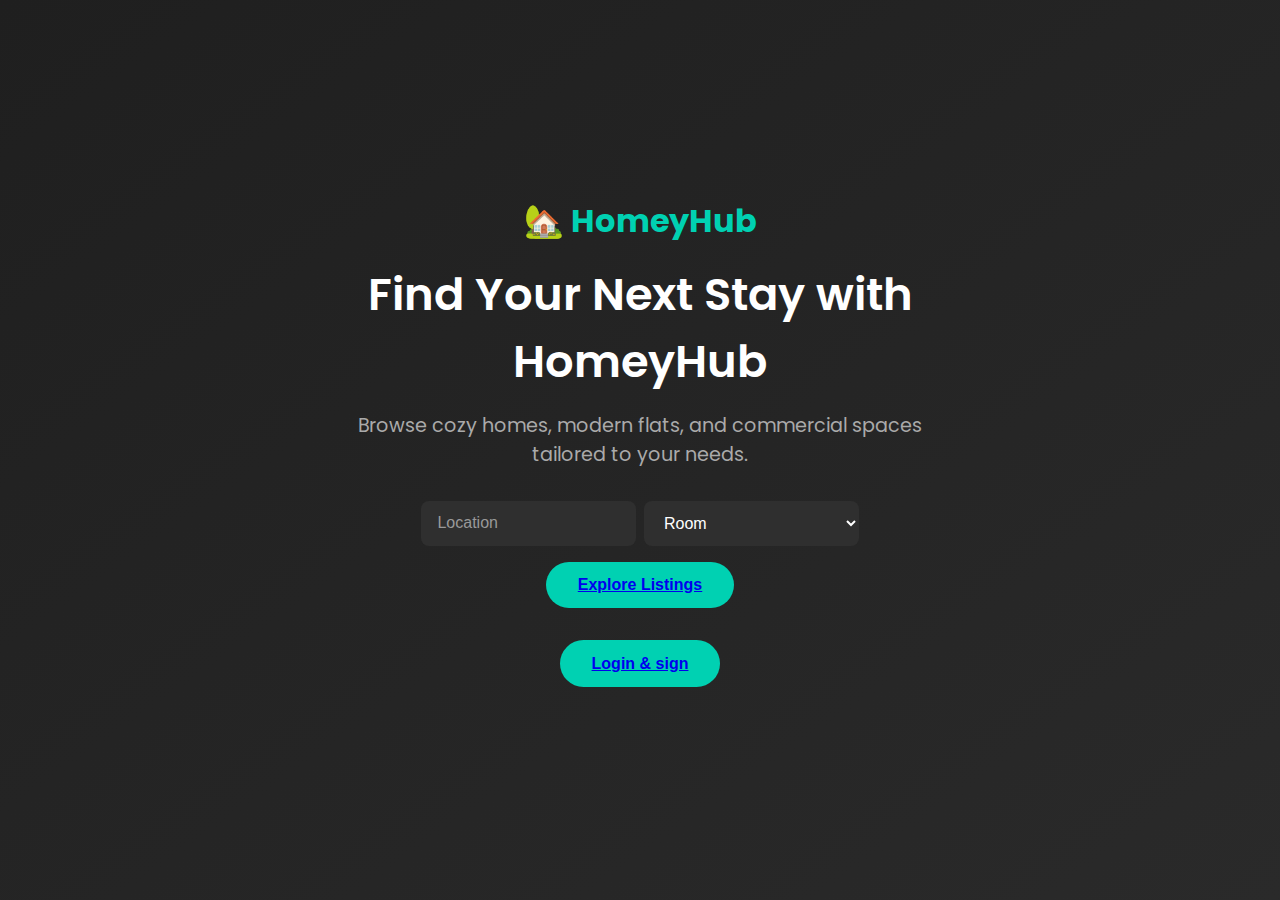
<file: homeyhub website/index.html>
<!DOCTYPE html>
<html lang="en">
<head>
  <meta charset="UTF-8">
  <meta name="viewport" content="width=device-width, initial-scale=1.0">
  <title>HomeyHub - Find Your Perfect Space</title>
  <link href="https://fonts.googleapis.com/css2?family=Poppins:wght@400;600;700&display=swap" rel="stylesheet">
  <link rel="stylesheet" href="indexstytle.css">
</head>
<body>

  <header>
    <div class="logo">🏡 HomeyHub</div>
    <h1 class="headline">Find Your Next Stay with HomeyHub</h1>
    <p class="subheadline">Browse cozy homes, modern flats, and commercial spaces tailored to your needs.</p>

    <div class="search-bar">
      <input type="text" placeholder="Location">
      <select>
        <option>Room</option>
        <option>Flat</option>
        <option>Hotel</option>
        <option>Commercial</option>
      </select>
    </div>
    <button class="cta-button"><a link rel="Explore" type="Explore" href="page3.html">Explore Listings</a></button>
    <button class="cta-button"><a link rel="Explore" type="Explore" href="page2.html">Login & sign </a></button>    
  </header>

</body>
</html>
</file>
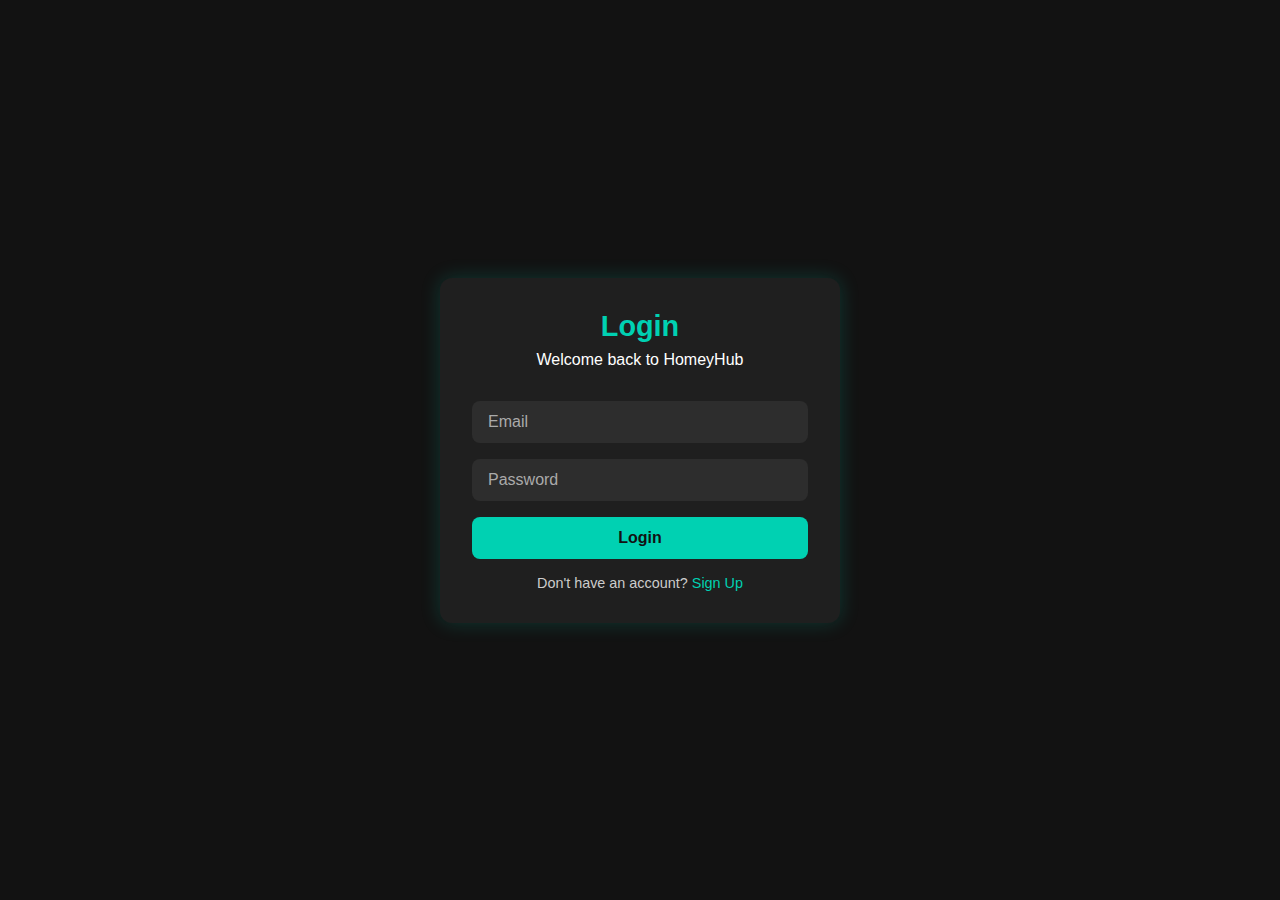
<file: homeyhub website/page2.html>
<!DOCTYPE html>
<html lang="en">
<head>
  <meta charset="UTF-8" />
  <meta name="viewport" content="width=device-width, initial-scale=1.0"/>
  <title>HomeyHub Login & Sign Up</title>
  <link rel="stylesheet" href="page2.css" />

</head>
<body>

  <div class="auth-container" id="auth-box">
    <div class="auth-header">
      <h2 id="form-title">Login</h2>
      <p>Welcome back to HomeyHub</p>
    </div>
    <form id="auth-form">
      <input type="email" placeholder="Email" required />
      <input type="password" placeholder="Password" required />
      <button type="submit" class="auth-btn">Login</button>
    </form>
    <div class="toggle-link">
      Don't have an account? <a href="#" id="toggle-form">Sign Up</a>
    </div>
  </div>

  <script>
    const toggleForm = document.getElementById("toggle-form");
    const formTitle = document.getElementById("form-title");
    const authForm = document.getElementById("auth-form");
    const authBox = document.getElementById("auth-box");

    let isLogin = true;

    toggleForm.addEventListener("click", (e) => {
      e.preventDefault();
      isLogin = !isLogin;

      formTitle.textContent = isLogin ? "Login" : "Sign Up";
      toggleForm.textContent = isLogin ? "Sign Up" : "Login";

      authForm.innerHTML = isLogin
        ? `
        <input type="email" placeholder="Email" required />
        <input type="password" placeholder="Password" required />
        <button type="submit" class="auth-btn" href="page3.html">Login</button>
      `
        : `
        <input type="text" placeholder="Full Name" required />
        <input type="email" placeholder="Email" required />
        <input type="password" placeholder="Password" required />
        <input type="password" placeholder="Confirm Password" required />
        <button type="submit" class="auth-btn">Sign Up</button>
      `;
    });
  </script>

</body>
</html>
</file>
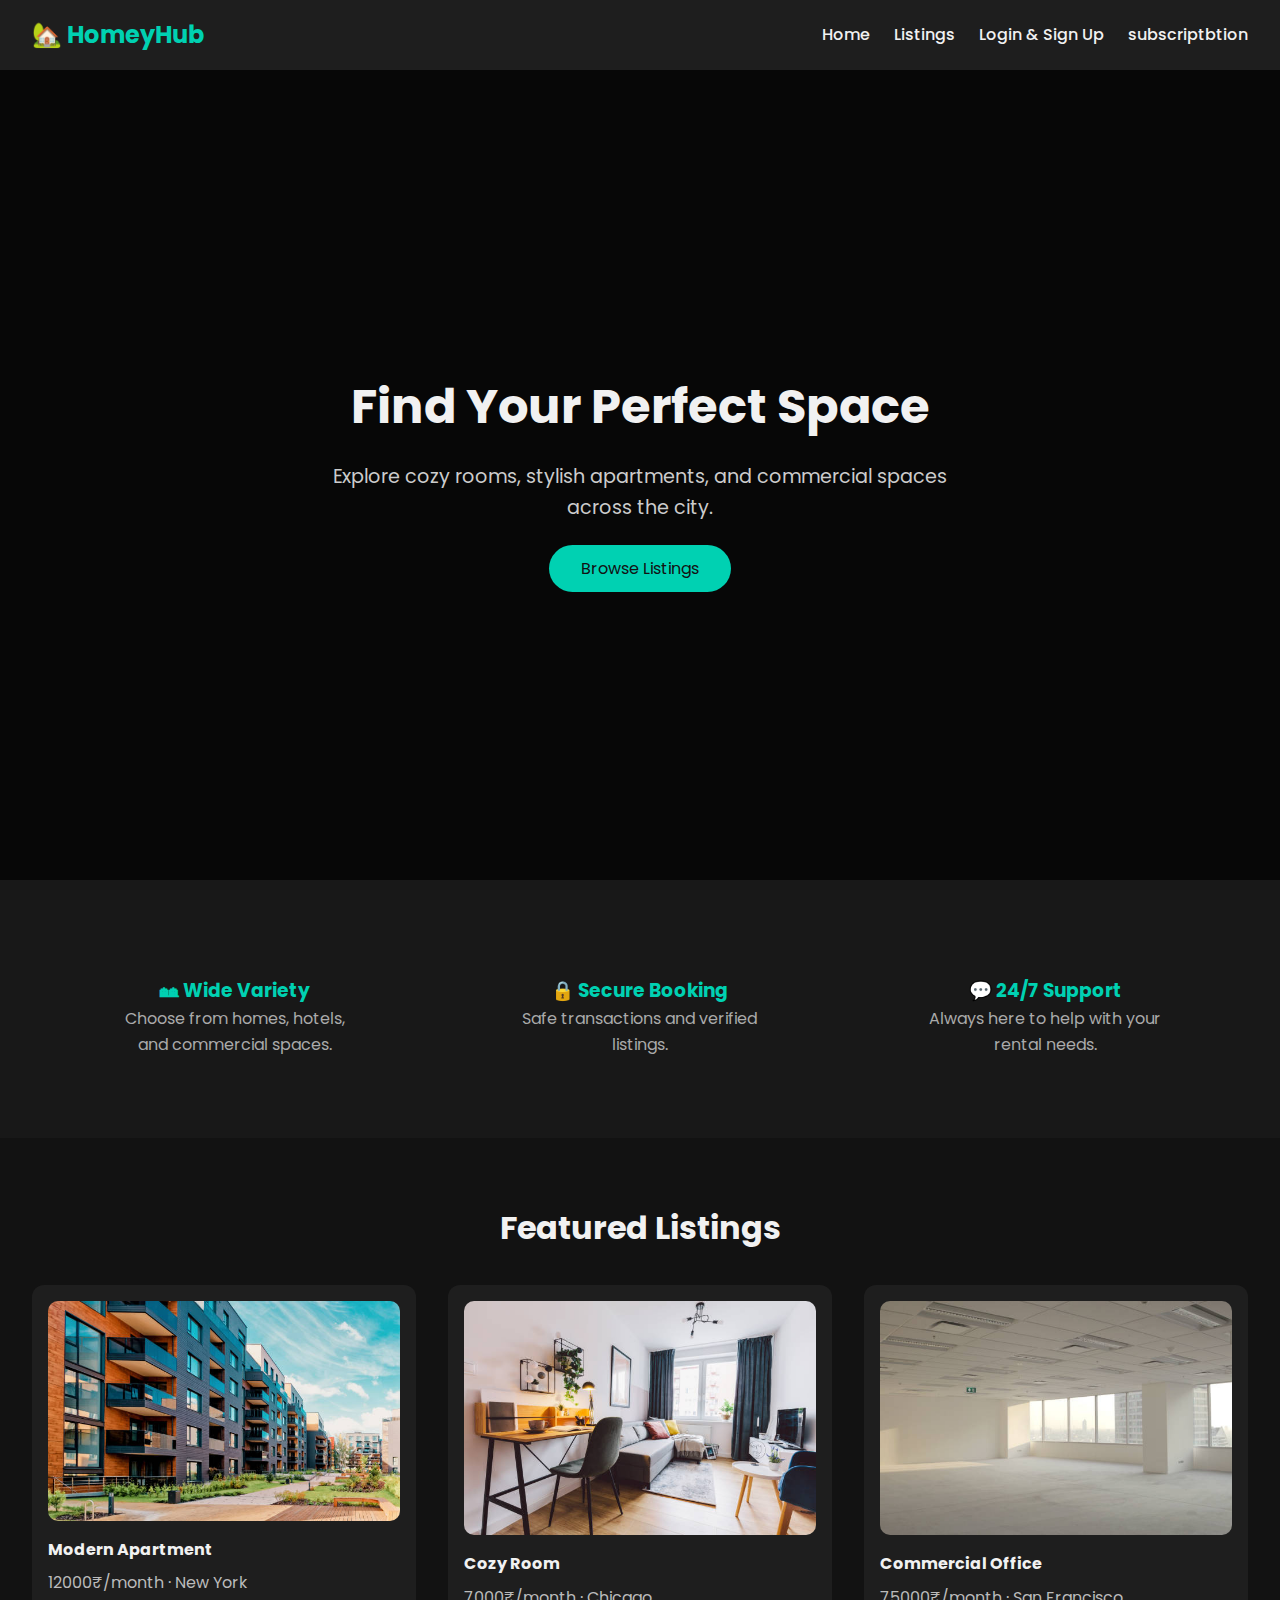
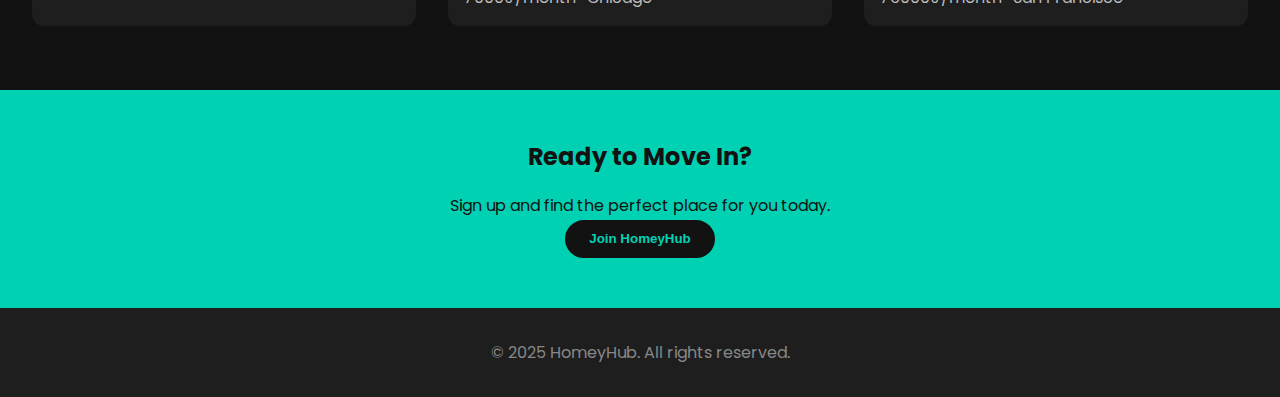
<file: homeyhub website/page3.html>
<!DOCTYPE html>
<html lang="en">
<head>
  <meta charset="UTF-8" />
  <meta name="viewport" content="width=device-width, initial-scale=1.0"/>
  <title>HomeyHub - Find Your Space</title>
  <link href="https://fonts.googleapis.com/css2?family=Poppins:wght@400;600;700&display=swap" rel="stylesheet">
  <link rel="stylesheet" href="page3.css" />

</head>
<body>

  <!-- Navbar -->
  <nav>
    <div class="logo">🏡 HomeyHub</div>
    <ul>
      <li><a href="page3.html">Home</a></li>
      <li><a href="listing.html">Listings</a></li>
      <li><a href="page2.html">Login & Sign Up</a></li>
      <li><a href="subscribtion.html">subscriptbtion</a></li>
    </ul>
  </nav>

  <!-- Hero Section -->
  <section class="hero">
    <div class="hero-content">
      <h1>Find Your Perfect Space</h1>
      <p>Explore cozy rooms, stylish apartments, and commercial spaces across the city.</p>
      <a href="listing.html" class="cta-btn">Browse Listings</a>
    </div>
  </section>

  <!-- Features -->
  <section class="features">
    <div class="feature">
      <h3>🏘 Wide Variety</h3>
      <p>Choose from homes, hotels, and commercial spaces.</p>
    </div>
    <div class="feature">
      <h3>🔒 Secure Booking</h3>
      <p>Safe transactions and verified listings.</p>
    </div>
    <div class="feature">
      <h3>💬 24/7 Support</h3>
      <p>Always here to help with your rental needs.</p>
    </div>
  </section>

  <!-- Listings -->
  <section class="listings">
    <h2>Featured Listings</h2>
    <div class="listing-grid">
      <div class="card">
        <img src="apartment.jpg" alt="Apartment">
        <h4>Modern Apartment</h4>
        <p>12000₹/month · New York</p>
      </div>
      <div class="card">
        <img src="room.jpg" alt="Room">
        <h4>Cozy Room</h4>
        <p>7000₹/month · Chicago</p>
      </div>
      <div class="card">
        <img src="office.jpg" alt="Office">
        <h4>Commercial Office</h4>
        <p>75000₹/month · San Francisco</p>
      </div>
    </div>
  </section>

  <!-- Call To Action -->
  <section class="cta">
    <h2>Ready to Move In?</h2>
    <p>Sign up and find the perfect place for you today.</p>
    <button class="cta-button"><a link rel="Explore" type="Explore" href="page2.html">Join HomeyHub </a></button>    
    
  </section>

  <!-- Footer -->
  <footer>
    &copy; 2025 HomeyHub. All rights reserved.
  </footer>

</body>
</html>
</file>
<file: homeyhub website/indexstytle.css>
* {
      margin: 0;
      padding: 0;
      box-sizing: border-box;
    }

    body {
      font-family: 'Poppins', sans-serif;
      background-color: #121212;
      color: #ffffff;
    }

    header {
      background: linear-gradient(to bottom right, #1f1f1f, #2a2a2a);
      height: 100vh;
      display: flex;
      flex-direction: column;
      justify-content: center;
      align-items: center;
      padding: 2rem;
      text-align: center;
    }

    .logo {
      font-size: 2rem;
      font-weight: 700;
      color: #00d1b2;
      margin-bottom: 1rem;
    }

    .headline {
      font-size: 2.8rem;
      font-weight: 600;
      max-width: 800px;
      margin-bottom: 1rem;
    }

    .subheadline {
      font-size: 1.2rem;
      color: #aaaaaa;
      max-width: 600px;
      margin-bottom: 2rem;
    }

    .cta-button {
      background-color: #00d1b2;
      color: #121212;
      padding: 0.9rem 2rem;
      border: none;
      border-radius: 30px;
      font-size: 1rem;
      font-weight: 600;
      cursor: pointer;
      transition: background 0.3s;
      margin-bottom: 1rem;
      text-align: center;
      margin-top: 1rem;
      text-decoration-color: #121212;

    }

    .cta-button:hover {
      background-color: #00bfa1;
    }

    .search-bar {
      display: flex;
      gap: 0.5rem;
      flex-wrap: wrap;
      justify-content: center;
      max-width: 600px;
    }

    .search-bar input, .search-bar select {
      padding: 0.8rem 1rem;
      border: none;
      border-radius: 8px;
      font-size: 1rem;
      background-color: #2f2f2f;
      color: #fff;
      width: 48%;
      min-width: 200px;
    }

    .search-bar input::placeholder {
      color: #999;
    }
</file>
<file: homeyhub website/page2.css>
* {
      margin: 0;
      padding:0;
      box-sizing: border-box;
    }

    body {
      font-family: 'Poppins', sans-serif;
      background-color: #121212;
      color: #fff;
      display: flex;
      justify-content: center;
      align-items: center;
      height: 100vh;
    }

    .auth-container {
      background-color: #1f1f1f;
      padding: 2rem;
      border-radius: 12px;
      box-shadow: 0 0 20px rgba(0, 209, 178, 0.2);
      width: 100%;
      max-width: 400px;
    }

    .auth-header {
      text-align: center;
      margin-bottom: 2rem;
    }

    .auth-header h2 {
      font-size: 1.8rem;
      margin-bottom: 0.5rem;
      color: #00d1b2;
    }

    form {
      display: flex;
      flex-direction: column;
    }

    input {
      padding: 0.75rem 1rem;
      margin-bottom: 1rem;
      border: none;
      border-radius: 8px;
      background-color: #2d2d2d;
      color: #fff;
      font-size: 1rem;
    }

    input::placeholder {
      color: #aaa;
    }

    .auth-btn {
      background-color: #00d1b2;
      color: #121212;
      border: none;
      padding: 0.75rem;
      border-radius: 8px;
      font-weight: 600;
      font-size: 1rem;
      cursor: pointer;
      transition: background 0.3s ease;
    }

    .auth-btn:hover {
      background-color: #00bfa1;
    }

    .toggle-link {
      margin-top: 1rem;
      text-align: center;
      font-size: 0.9rem;
      color: #ccc;
    }

    .toggle-link a {
      color: #00d1b2;
      text-decoration: none;
    }

    .toggle-link a:hover {
      text-decoration: underline;
    }
</file>
<file: homeyhub website/page3.css>
* {
  margin: 0;
  padding: 0;
  box-sizing: border-box;
}

.toggle-link {
  margin-top: 1rem;
  text-align: center;
  font-size: 0.9rem;
  color: #ccc;
}

body {
  font-family: 'Poppins', sans-serif;
  background-color: #121212;
  color: #f1f1f1;
  line-height: 1.6;
}

a {
  text-decoration: none;
  color: inherit;
}

img {
  max-width: 100%;
  border-radius: 10px;
}

/* Navbar */
nav {
  background-color: #1e1e1e;
  padding: 1rem 2rem;
  display: flex;
  justify-content: space-between;
  align-items: center;
}

nav .logo {
  font-size: 1.5rem;
  font-weight: 700;
  color: #00d1b2;
}

nav ul {
  list-style: none;
  display: flex;
  gap: 1.5rem;
}

nav ul li a {
  color: #f1f1f1;
  font-weight: 500;
}

/* Hero */
.hero {
  height: 90vh;
  background: url('https://images.unsplash.com/photo-1600585154340-be6161a56a0c?auto=format&fit=crop&w=1950&q=80') center/cover no-repeat;
  display: flex;
  align-items: center;
  justify-content: center;
  text-align: center;
  position: relative;
}

.hero::before {
  content: '';
  position: absolute;
  inset: 0;
  background: rgba(0, 0, 0, 0.6);
  z-index: 1;
}

.hero-content {
  position: relative;
  z-index: 2;
  max-width: 700px;
  padding: 2rem;
}

.hero h1 {
  font-size: 3rem;
  margin-bottom: 1rem;
}

.hero p {
  font-size: 1.2rem;
  color: #ccc;
  margin-bottom: 2rem;
}

.hero .cta-btn {
  background: #00d1b2;
  color: #121212;
  border: none;
  padding: 0.75rem 2rem;
  font-size: 1rem;
  border-radius: 50px;
  cursor: pointer;
  transition: background 0.3s ease;
}

.hero .cta-btn:hover {
  background: #00bfa1;
}

/* Features */
.features {
  display: flex;
  flex-wrap: wrap;
  justify-content: space-around;
  padding: 4rem 2rem;
  background-color: #181818;
}

.feature {
  max-width: 250px;
  text-align: center;
  margin: 1rem;
}

.feature h3 {
  margin-top: 1rem;
  color: #00d1b2;
}

.feature p {
  color: #aaa;
}

/* Listings */
.listings {
  padding: 4rem 2rem;
}

.listings h2 {
  text-align: center;
  margin-bottom: 2rem;
  font-size: 2rem;
}

.listing-grid {
  display: grid;
  grid-template-columns: repeat(auto-fit, minmax(260px, 1fr));
  gap: 2rem;
}

.card {
  background-color: #1e1e1e;
  border-radius: 12px;
  overflow: hidden;
  padding: 1rem;
  transition: transform 0.3s ease;
}

.card:hover {
  transform: translateY(-5px);
}

.card h4 {
  margin: 0.5rem 0;
}

.card p {
  color: #bbb;
}

/* CTA Section */
.cta {
  background-color: #00d1b2;
  color: #121212;
  text-align: center;
  padding: 3rem 2rem;
}

.cta h2 {
  margin-bottom: 1rem;
}

.cta button {
  background: #121212;
  color: #00d1b2;
  border: 2px solid #00d1b2;
  padding: 0.7rem 1.5rem;
  border-radius: 30px;
  font-weight: bold;
  cursor: pointer;
  transition: background 0.3s ease;
}

.cta button:hover {
  background-color: #00bfa1;
  color: #121212;
  border-color: #00bfa1;
}

/* Footer */
footer {
  background-color: #1e1e1e;
  text-align: center;
  padding: 2rem;
  color: #888;
}
</file>
